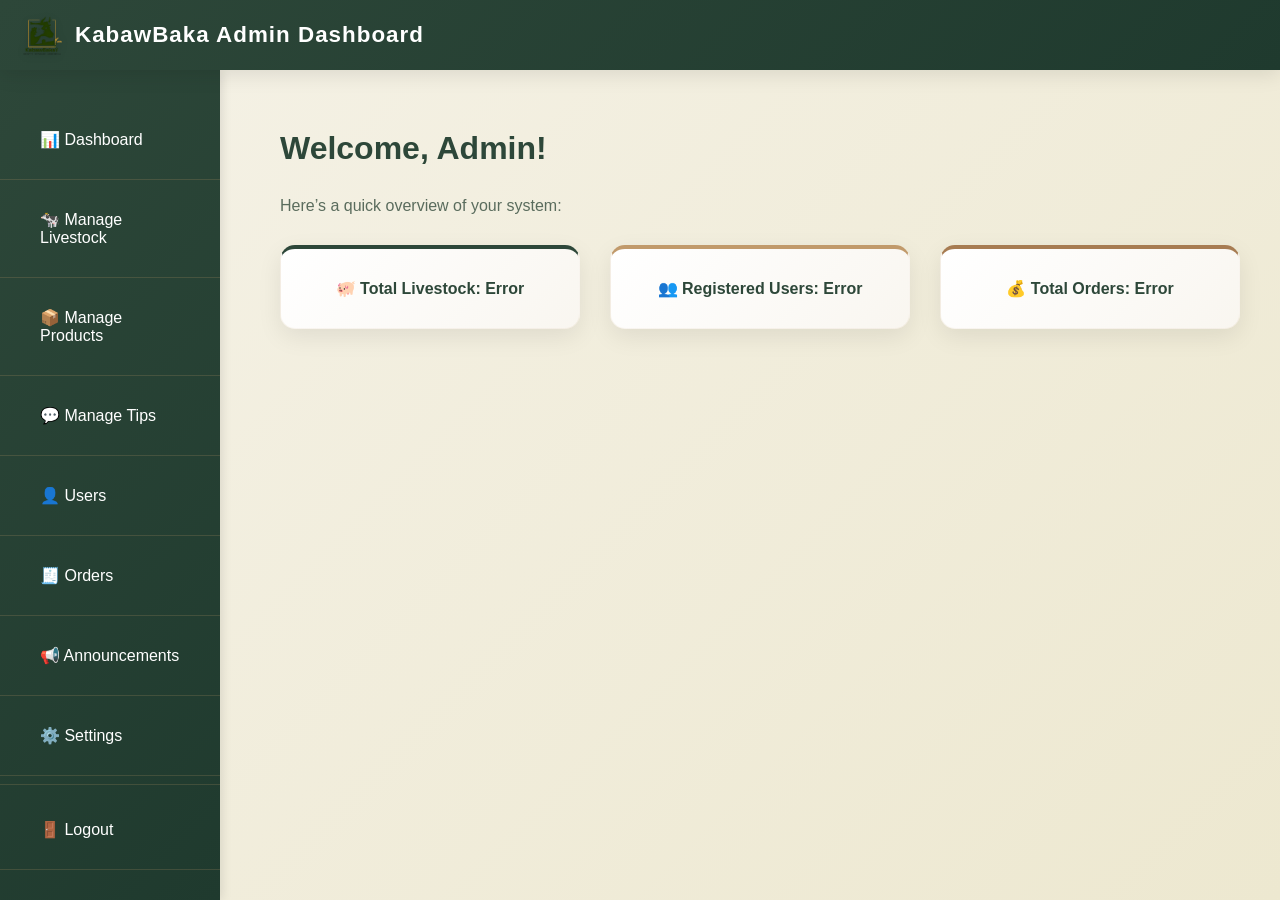
<file: admin/admin-dashboard.html>
<?php
session_start();
if (!isset($_SESSION['user_id']) || $_SESSION['role'] !== 'admin') {
    header("Location: admin-login.html");
    exit();
}
?>

<!DOCTYPE html>
<html lang="en">
<head>
  <meta charset="UTF-8" />
  <meta name="viewport" content="width=device-width, initial-scale=1.0" />
  <title>Admin Dashboard | KabawBaka</title>
  <link rel="stylesheet" href="admin.css" />
</head>
<body class="dashboard-body">
  <header class="admin-header">
    <img src="../assets/kabawbaka-logo.png" alt="Logo" class="admin-logo-small">
    <h1>KabawBaka Admin Dashboard</h1>
  </header>

  <nav class="sidebar">
    <ul>
      <li><a href="admin-dashboard.html">📊 Dashboard</a></li>
      <li><a href="manage_livestock.php">🐄 Manage Livestock</a></li>
      <li><a href="manage_products.php">📦 Manage Products</a></li>
      <li><a href="manage_tips.php">💬 Manage Tips</a></li>
      <li><a href="manage_users.php">👤 Users</a></li>
      <li><a href="manage_orders.php">🧾 Orders</a></li>
      <li><a href="announcements.php">📢 Announcements</a></li>
      <li><a href="settings.php">⚙️ Settings</a></li>
      <li class="logout"><a href="admin-login.html">🚪 Logout</a></li>
    </ul>
  </nav>

  <main class="main-content">
    <h2>Welcome, Admin!</h2>
    <p>Here’s a quick overview of your system:</p>
    <div class="cards">
      <div class="card">🐖 Total Livestock: <span id="totalLivestock">Loading...</span></div>
      <div class="card">👥 Registered Users: <span id="totalUsers">Loading...</span></div>
      <div class="card">💰 Total Orders: <span id="totalOrders">Loading...</span></div>
    </div>

    <script>
    document.addEventListener('DOMContentLoaded', function() {
      // Fetch dashboard statistics
      fetch('../php/fetch_dashboard_stats.php')
        .then(response => response.json())
        .then(data => {
          document.getElementById('totalLivestock').textContent = data.totalLivestock;
          document.getElementById('totalUsers').textContent = data.totalUsers;
          document.getElementById('totalOrders').textContent = data.totalOrders;
        })
        .catch(error => {
          console.error('Error fetching dashboard stats:', error);
          document.getElementById('totalLivestock').textContent = 'Error';
          document.getElementById('totalUsers').textContent = 'Error';
          document.getElementById('totalOrders').textContent = 'Error';
        });
    });
    </script>
  </main>
</body>
</html>
</file>
<file: admin/admin.css>
* {
    margin: 0;
    padding: 0;
    box-sizing: border-box;
}

body.login-body {
    font-family: 'Poppins', sans-serif;
    background: linear-gradient(rgba(0, 60, 0, 0.8), rgba(0, 60, 0, 0.8)), url('../images/farm-bg.jpg') no-repeat center center/cover;
    display: flex;
    justify-content: center;
    align-items: center;
    height: 100vh;
    color: #fff;
}

.login-container {
    background-color: rgba(255, 255, 255, 0.1);
    backdrop-filter: blur(10px);
    padding: 40px;
    border-radius: 15px;
    width: 350px;
    box-shadow: 0 0 20px rgba(0, 0, 0, 0.4);
}

.admin-logo {
    height: 80px;
    margin-bottom: 20px;
}

.login-form input {
    display: block;
    width: 100%;
    margin: 10px 0;
    padding: 10px;
    border: none;
    border-radius: 8px;
    margin-top: 10px;
    cursor: pointer;
    transition: 0.3s;
}

.login-form button {
    width: 100%;
    padding: 10px;
    background-color: #204739;
    color: #fff;
    font-weight: bold;
    border: none;
    border-radius: 8px;
    margin-top: 10px;
    cursor: pointer;
    transition: 0.3s;
}

.login-form button:hover {
    background-color: #3e7558;
}

.footer-text {
    font-size: 0.8em;
    margin-top: 15px;
    opacity: 0.8;
}

/* ===========================
   DASHBOARD STYLES
=========================== */

body.dashboard-body {
  font-family: 'Poppins', sans-serif;
  margin: 0;
  display: flex;
  background: linear-gradient(135deg, #F5F2E7 0%, #EDE8D0 100%);
  color: #2D4739;
  min-height: 100vh;
}

/* Header */
.admin-header {
  position: fixed;
  top: 0;
  left: 0;
  right: 0;
  height: 70px;
  background: linear-gradient(135deg, #2D4739 0%, #1F3A2E 100%);
  display: flex;
  align-items: center;
  padding: 0 20px;
  color: #fff;
  box-shadow: 0 4px 20px rgba(0,0,0,0.1);
  z-index: 10;
}

.admin-header .admin-logo-small {
  height: 45px;
  margin-right: 10px;
  filter: drop-shadow(0 2px 4px rgba(0,0,0,0.2));
}

.admin-header h1 {
  font-size: 1.4em;
  letter-spacing: 1px;
}

/* Sidebar */
.sidebar {
  position: fixed;
  top: 70px;
  left: 0;
  width: 220px;
  height: calc(100vh - 70px);
  background: linear-gradient(135deg, #2D4739 0%, #1F3A2E 100%);
  padding-top: 30px;
  box-shadow: 2px 0 10px rgba(0,0,0,0.1);
}

.sidebar ul {
  list-style: none;
  padding: 0;
  margin: 0;
}

.sidebar li {
  padding: 15px 20px;
  color: #fff;
  cursor: pointer;
  font-weight: 500;
  transition: all 0.3s ease;
  border-bottom: 1px solid rgba(193, 154, 107, 0.2);
}

.sidebar li:hover {
  background: rgba(193, 154, 107, 0.1);
  transform: translateX(5px);
}

.sidebar a {
  color: white;
  text-decoration: none;
  display: block;
  padding: 15px 20px;
  transition: all 0.3s ease;
}

.sidebar a:hover {
  color: #C19A6B;
}

.sidebar .logout {
  position: absolute;
  bottom: 30px;
  width: 100%;
  color: #ffddd2;
  border-top: 1px solid rgba(193, 154, 107, 0.2);
  padding-top: 20px;
}

/* Main Content */
.main-content {
  margin-left: 240px;
  margin-top: 90px;
  padding: 40px;
  width: calc(100% - 240px);
}

.main-content h2 {
  font-size: 2rem;
  color: #2D4739;
  margin-bottom: 30px;
}

.main-content p {
  color: #5A6C5D;
  margin-bottom: 30px;
}

/* Dashboard Cards */
.cards {
  display: grid;
  grid-template-columns: repeat(auto-fit, minmax(250px, 1fr));
  gap: 30px;
}

.card {
  background: linear-gradient(135deg, #fff 0%, #F9F6F0 100%);
  padding: 30px;
  border-radius: 15px;
  box-shadow: 0 8px 25px rgba(0,0,0,0.08);
  text-align: center;
  font-weight: 600;
  border: 1px solid rgba(193, 154, 107, 0.1);
  transition: all 0.3s ease;
}

.card:hover {
  transform: translateY(-5px);
  box-shadow: 0 15px 35px rgba(0,0,0,0.12);
}

.card:nth-child(1) {
  border-top: 4px solid #2D4739;
}
.card:nth-child(2) {
  border-top: 4px solid #C19A6B;
}
.card:nth-child(3) {
  border-top: 4px solid #A77C52;
}

/* Admin Table Styles */
.admin-table {
  width: 100%;
  border-collapse: collapse;
  margin-top: 30px;
  background: white;
  border-radius: 10px;
  overflow: hidden;
  box-shadow: 0 8px 25px rgba(0,0,0,0.08);
}

.admin-table th,
.admin-table td {
  padding: 15px;
  text-align: left;
  border-bottom: 1px solid rgba(193, 154, 107, 0.1);
}

.admin-table th {
  background: linear-gradient(135deg, #2D4739 0%, #1F3A2E 100%);
  color: white;
  font-weight: 600;
}

.admin-table tr:hover {
  background: rgba(193, 154, 107, 0.05);
}

.btn-primary {
  background: linear-gradient(135deg, #2D4739 0%, #1F3A2E 100%);
  color: #F5F2E7;
  padding: 12px 25px;
  border-radius: 25px;
  text-decoration: none;
  display: inline-block;
  font-weight: 600;
  transition: all 0.3s ease;
  box-shadow: 0 4px 15px rgba(45, 71, 57, 0.3);
  border: none;
  cursor: pointer;
}

.btn-primary:hover {
  background: linear-gradient(135deg, #C19A6B 0%, #A77C52 100%);
  transform: translateY(-2px);
  box-shadow: 0 6px 20px rgba(193, 154, 107, 0.4);
}

.btn-edit {
  background: #C19A6B;
  color: white;
  padding: 8px 15px;
  border-radius: 5px;
  text-decoration: none;
  font-size: 0.9rem;
  margin-right: 10px;
  transition: all 0.3s ease;
}

.btn-edit:hover {
  background: #A77C52;
  transform: translateY(-1px);
}

.btn-delete {
  background: #e74c3c;
  color: white;
  padding: 8px 15px;
  border-radius: 5px;
  text-decoration: none;
  font-size: 0.9rem;
  transition: all 0.3s ease;
}

.btn-delete:hover {
  background: #c0392b;
  transform: translateY(-1px);
}

/* Responsive Design */
@media (max-width: 768px) {
  .sidebar {
    width: 200px;
  }

  .main-content {
    margin-left: 200px;
    padding: 20px;
  }

  .cards {
    grid-template-columns: 1fr;
  }

  .admin-table {
    font-size: 0.9rem;
  }

  .admin-table th,
  .admin-table td {
    padding: 10px;
  }
}
</file>
